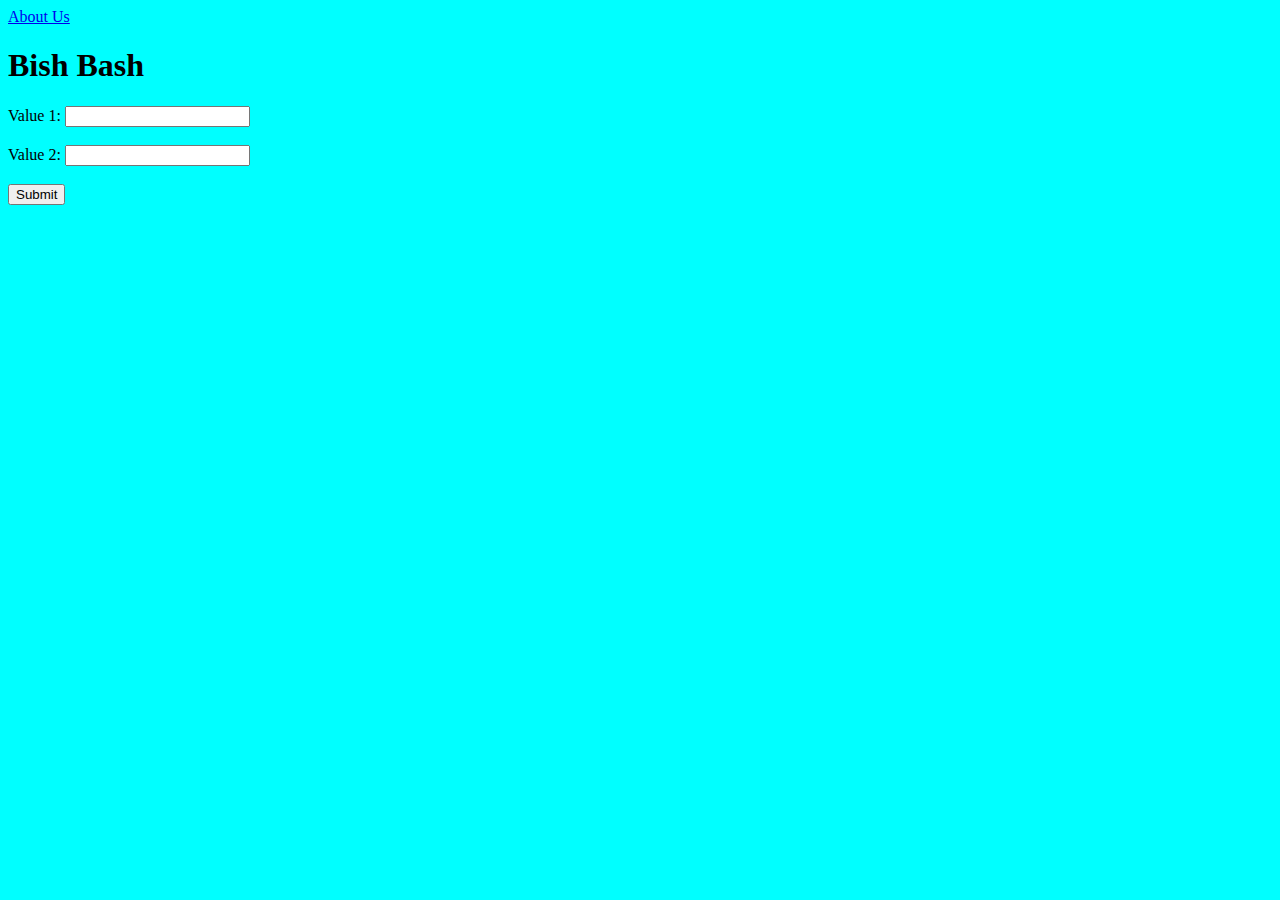
<file: Bish-Bosh/Index.html>
<!DOCTYPE html>
<html>
<head>
    <title>BishBash 2.0</title>
    
    <link rel="stylesheet" href="Style.css">
    <script type="text/javascript" src="Script.js"></script>
    <script type="text/javascript">
        function displayOutput() {
            const value1 = parseInt(document.getElementById("value1").value);
            const value2 = parseInt(document.getElementById("value2").value);

            const [bish, bash, bishbash] = bishbashdup(value1, value2);

            const outputDiv = document.getElementById("output");
            outputDiv.innerHTML = `<p>Bish: ${bish}</p><p>Bash: ${bash}</p><p>BishBash:${bishbash}</p>`;
        }
    </script>
</head>
<body>
    <a href="Index1.html" class="button">About Us</a>
    <h1>Bish Bash</h1>
    <label for="value1">Value 1:</label>
    <input type="number" id="value1" name="value1"><br><br>
    <label for="value2">Value 2:</label>
    <input type="number" id="value2" name="value2"><br><br>
    <button onclick="displayOutput()">Submit</button>

    <div id="output"></div>
</body>
</html>
</file>
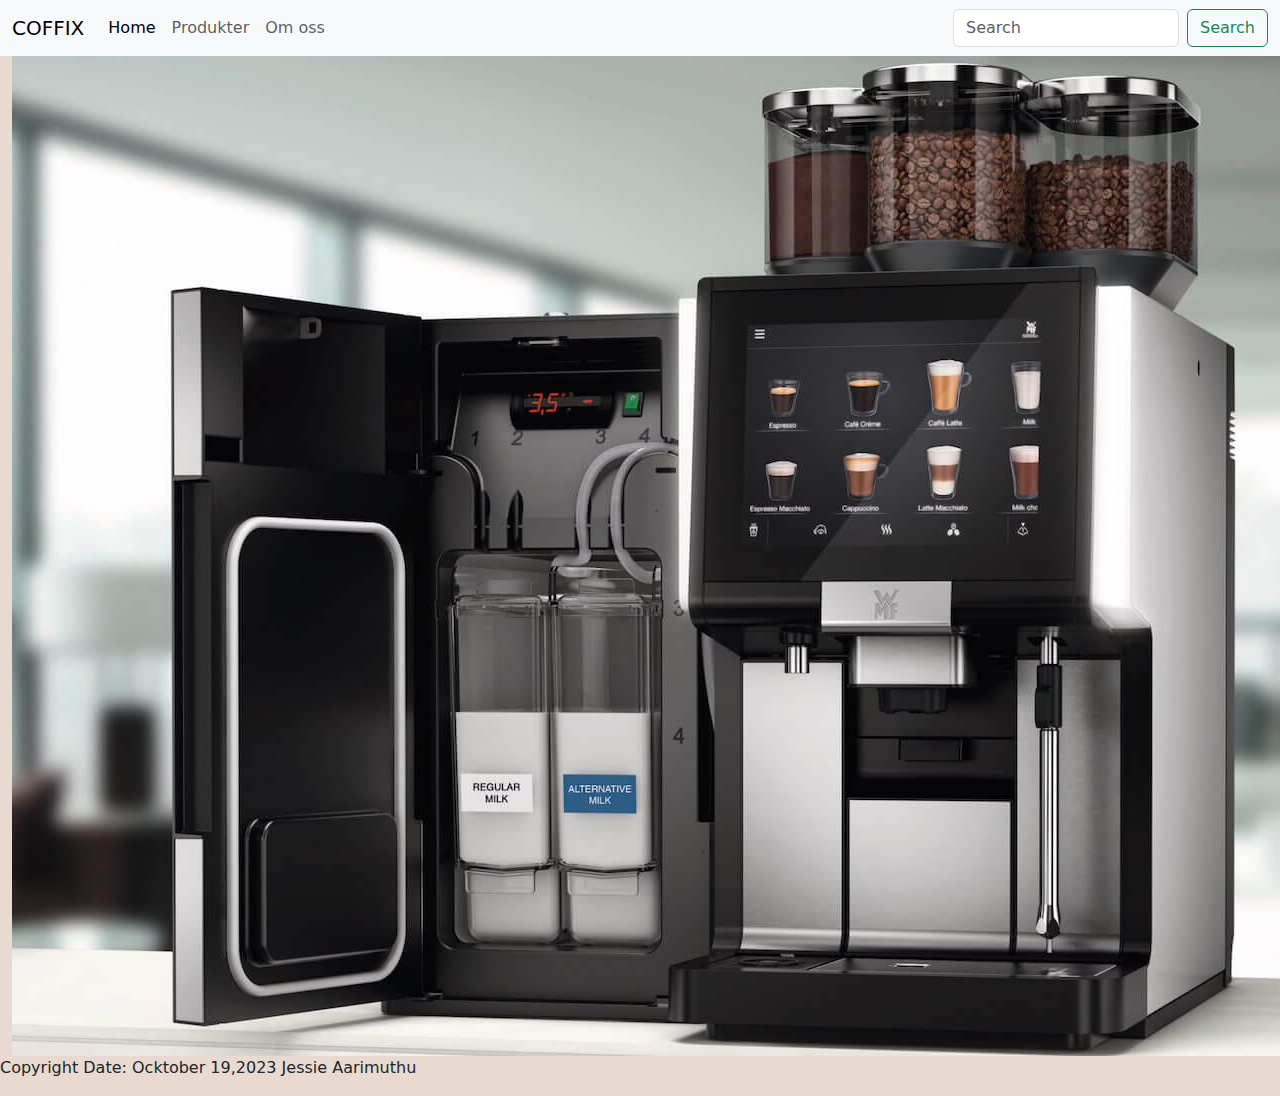
<file: Bootstrap/Index.html>
﻿<!DOCTYPE html>
<html>
<head>
    <meta charset="utf-8">
    <meta name="viewport" content="width=device-width, initial-scale=1">
    <link rel="stylesheet" href="https://cdn.jsdelivr.net/npm/bootstrap@5.1.3/dist/css/bootstrap.min.css">
    <title>Coffix</title>
    
    <style>
        body {
            background-color: #e8dad0;
        }
    </style>

</head>
<body>
    <nav class="navbar navbar-expand-lg navbar-light bg-light">
        <div class="container-fluid">
            <a class="navbar-brand" href="#">COFFIX</a>
            <button class="navbar-toggler" type="button" data-bs-toggle="collapse" data-bs-target="#navbarSupportedContent" aria-controls="navbarSupportedContent" aria-expanded="false" aria-label="Toggle navigation">
                <span class="navbar-toggler-icon"></span>
            </button>
            <div class="collapse navbar-collapse" id="navbarSupportedContent">
                <ul class="navbar-nav me-auto mb-2 mb-lg-0">
                    <li class="nav-item">
                        <a class="nav-link active" aria-current="page" href="Home.html">Home</a>
                    </li>
                    <li class="nav-item">
                        <a class="nav-link" href="Produkter.html">Produkter</a>
                    </li>

                    <li class="nav-item">
                        <a class="nav-link" href="Om oss.html">Om oss</a>
                    </li>
                </ul>
                <form class="d-flex">
                    <input class="form-control me-2" type="search" placeholder="Search" aria-label="Search">
                    <button class="btn btn-outline-success" type="submit">Search</button>
                </form>
            </div>

        </div>
        </nav>
        <div class="container-fluid">
            <img src="Images/Alternative Milk Coffee Machine.jpg" /></div>
   
    <footer>
        <p>Copyright Date: Ocktober 19,2023 Jessie Aarimuthu</p></footer>
</body>
</html>
</file>
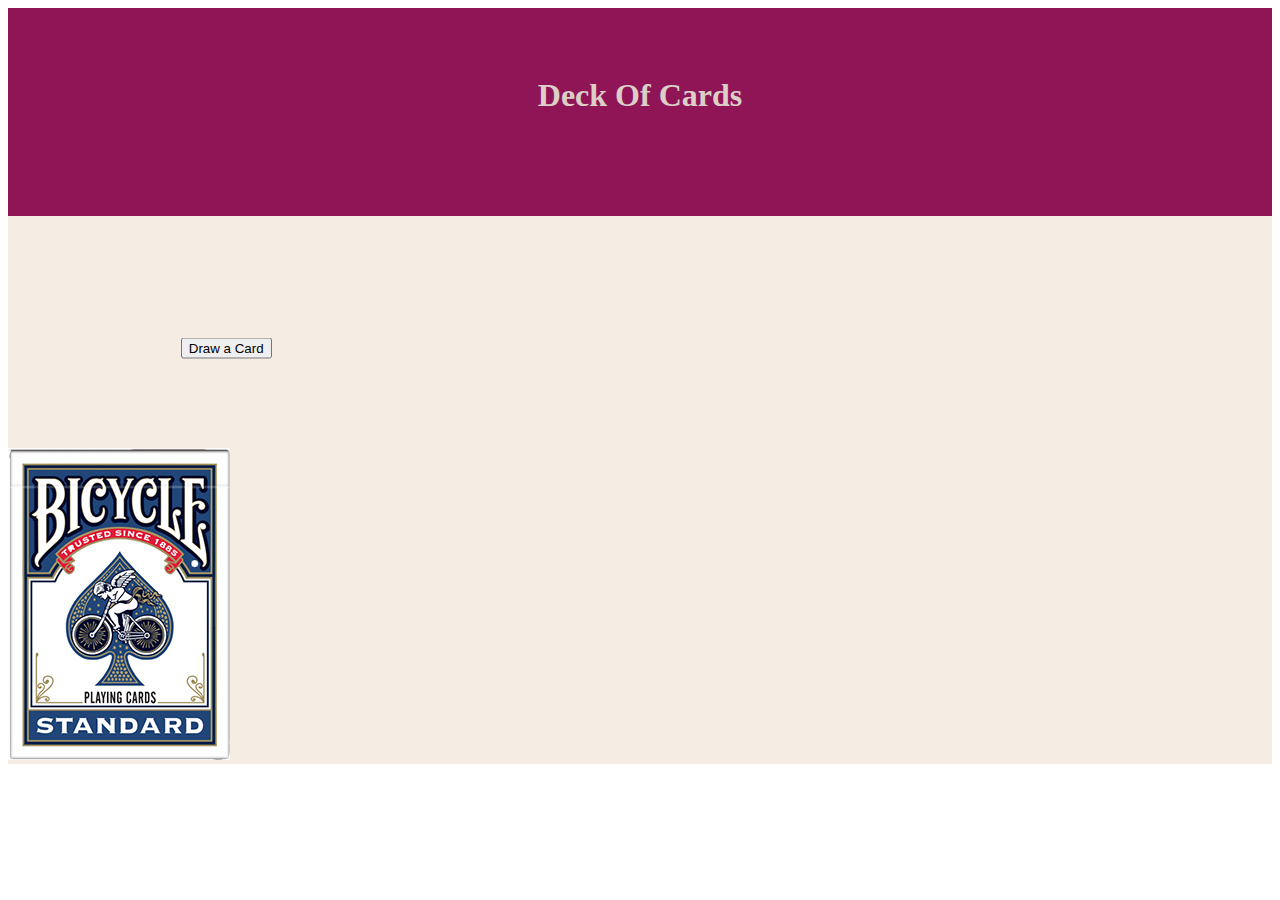
<file: Draw a card/index.html>
<!DOCTYPE html>
<html lang="en">
<head>

    <meta charset="utf-8">
    <meta name="viewport" content="width=device-width, initial-scale=1, shrink-to-fit=no">    
    <link rel="stylesheet" href="https://cdn.jsdelivr.net/npm/bootstrap@4.6.0/dist/css/bootstrap.min.css" 
    integrity="sha384-B0vP5xmATw1+K9KRQjQERJvTumQW0nPEzvF6L/Z6nronJ3oUOFUFpCjEUQouq2+l" crossorigin="anonymous">
    <meta http-equiv="X-UA-Compatible" content="IE=edge">
    <title>Deck of Cards</title>
    <link rel="stylesheet" href="style.css">
</head>
<body>
   
    <div class="container">
        <div class="mainCon">
            <div class="header">
                <h1>Deck Of Cards</h1>
            </div>
            <div class="inputDiv"></div>
                <div class="row">                
                    <div class="cont">                      
                            
                        <div class="vertical-center">
                            <button id="btnSwc" >Draw a Card</button>
                        </div>                            
                
                    </div>
                    <div class="separator"></div>
                    <div class="imgCont">                        
                        <div id="git-output" ><img src="cards.jpg" id="image"></div>
                    </div>
                </div>            
            </div>
        </div>
    </div>

    <script src="scripts.js"></script>
</body>
</html>
</file>
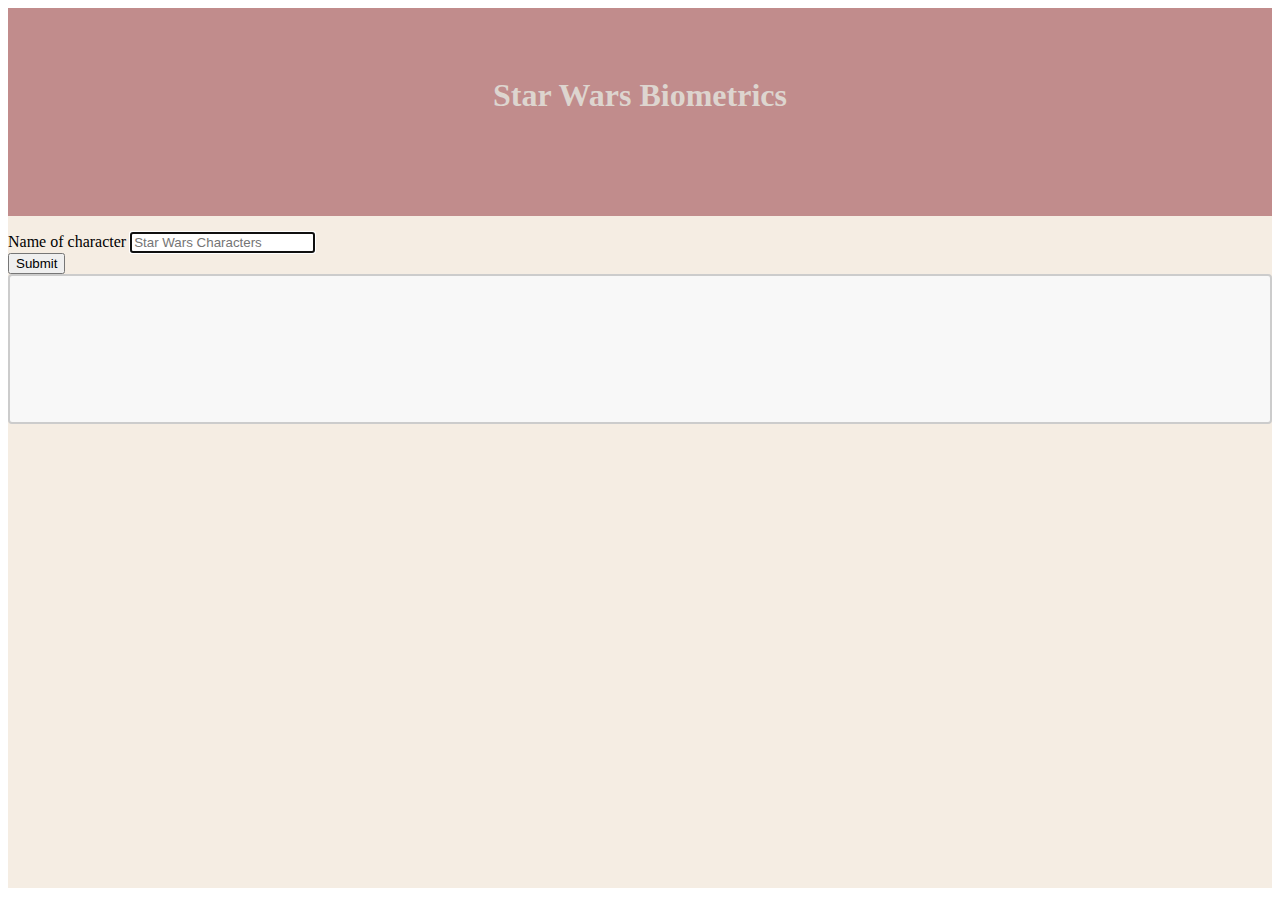
<file: Star Wars Biometrics/Index.html>
<!DOCTYPE html>
<html lang="en">
<head>

    <meta charset="utf-8">
    <meta name="viewport" content="width=device-width, initial-scale=1, shrink-to-fit=no">  
    <meta http-equiv="X-UA-Compatible" content="IE=edge"> 
    <title>Star Wars Biometrics</title>
    <link rel="stylesheet" href="Style.css">
</head>
<body>
   
    <div class="container">
        <div class="mainCon">
            <div class="header">
                <h1>Star Wars Biometrics</h1>
            </div>
            <div class="inputDiv"></div>
                <div class="row">                
                    <div class="col-md-5">
                            <div class="form-row align-items-center">
                              <div class="col-md m-4">
                                <label for="inlineFormInput">Name of character</label>
                                <input type="text" class="form-control mb-4" id="charaterName" placeholder="Star Wars Characters" autofocus>
                              </div>                      
                              <div class="col-auto">
                                <button type="submit" class="btn btn-primary mb-2" id="btnSwc">Submit</button>
                              
                              </div>
                            </div>
                </div>
                    <div class="col-md-7">
                        <textarea rows="5"  cols="80" id="swCharaters"></textarea>
                        </div>
                </div>            
            </div>
        </div>
    </div>

    <script src="Script.js"></script>  
    
</body>
</html>
</file>
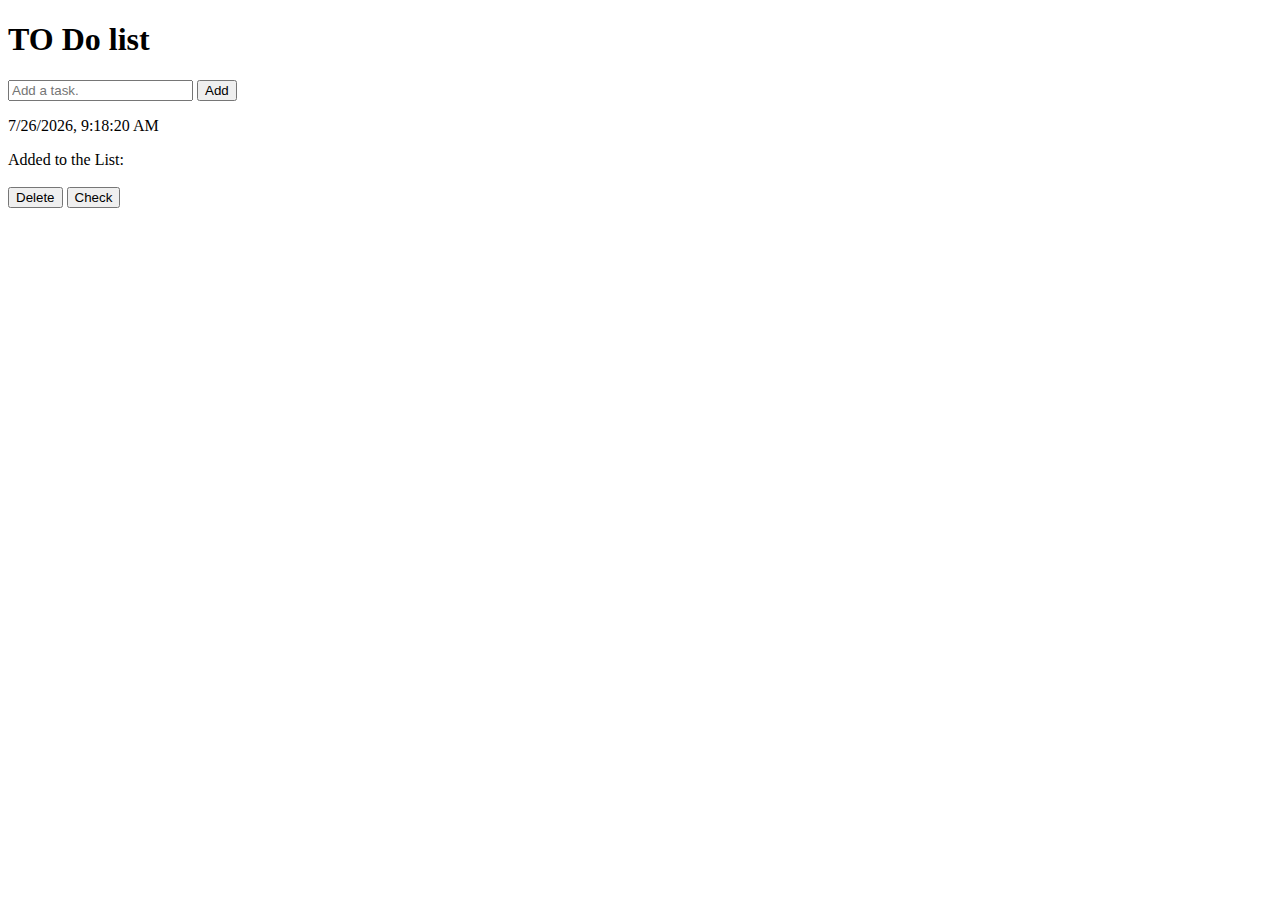
<file: To Do List/Index.html>
<!DOCTYPE html>
<html lang="en">
<head>
    <meta charset="UTF-8">
    <meta name="viewport" content="width=device-width, initial-scale=1.0">
    <meta name="theme-color" content="#062e3f">
    <link rel="stylesheet" href="Style.css">
    <title>TO DO LIST</title>

</head>

<body>
    <div id = "header">
        <div class="flexrow-container">
            <div class="standard-theme theme-selector"></div>
            <div class="light-theme theme-selector"></div>
            <div class="darker-theme theme-selector"></div>
        </div>
        <h1 id="title">TO Do list<div id="border"></div></h1>
    </div>

  <div id="form">
        <form>
            <input class="todo-input" type="text" placeholder="Add a task.">
            <button class="todo-btn" type="submit">Add</button>
        </form>
    </div>
    <div>
        <p><span id="datetime"></span></p>
        </div>

  <div id="myUnOrdList">
    <ul class="todo-list"></ul>
    <div class="todo">
        Added to the List:
    </div>
    </div>
    <li></li>
        <button>Delete</button>
        <button>Check</button>
    <script src="Script.js"></script>
</body>
</html>
</file>
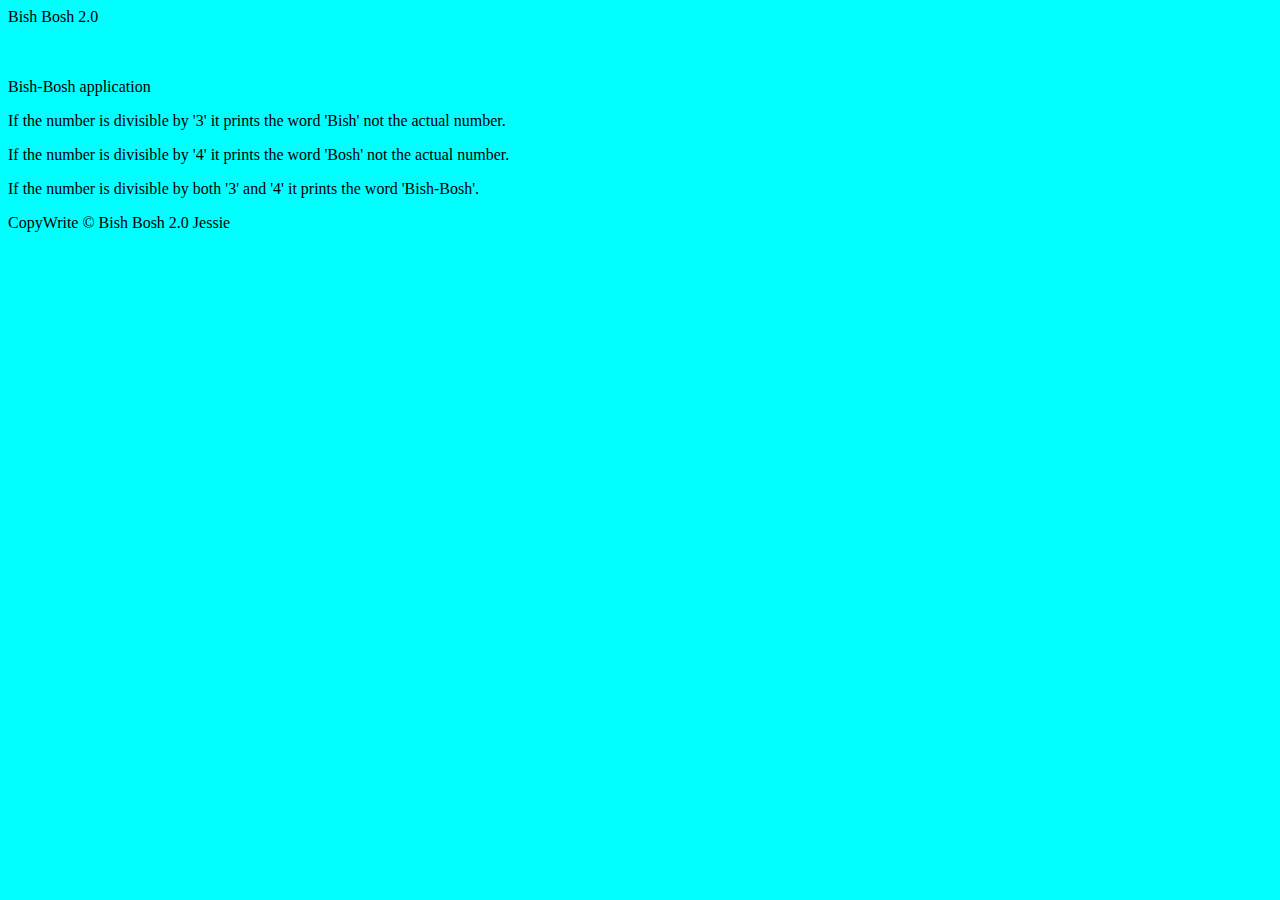
<file: Bish-Bosh/Index1.html>
<!DOCTYPE html>
<html>
<head>
	<meta charset="utf-8">
    
    <link rel="stylesheet" href="Style.css">
    
</head>
<body>

<header>Bish Bosh 2.0</header>
<br></br>
<div class="description">
<p> Bish-Bosh application </p>
<p> If the number is divisible by '3' it prints the word 'Bish' not the actual number. </p>
<p> If the number is divisible by '4' it prints the word 'Bosh' not the actual number. </p>
<P> If the number is divisible by both '3' and '4' it prints the word 'Bish-Bosh'. </p>
</div>


<footer>
	<p> CopyWrite © Bish Bosh 2.0 Jessie </p>

</footer>	
</body>
	
</html>
</file>
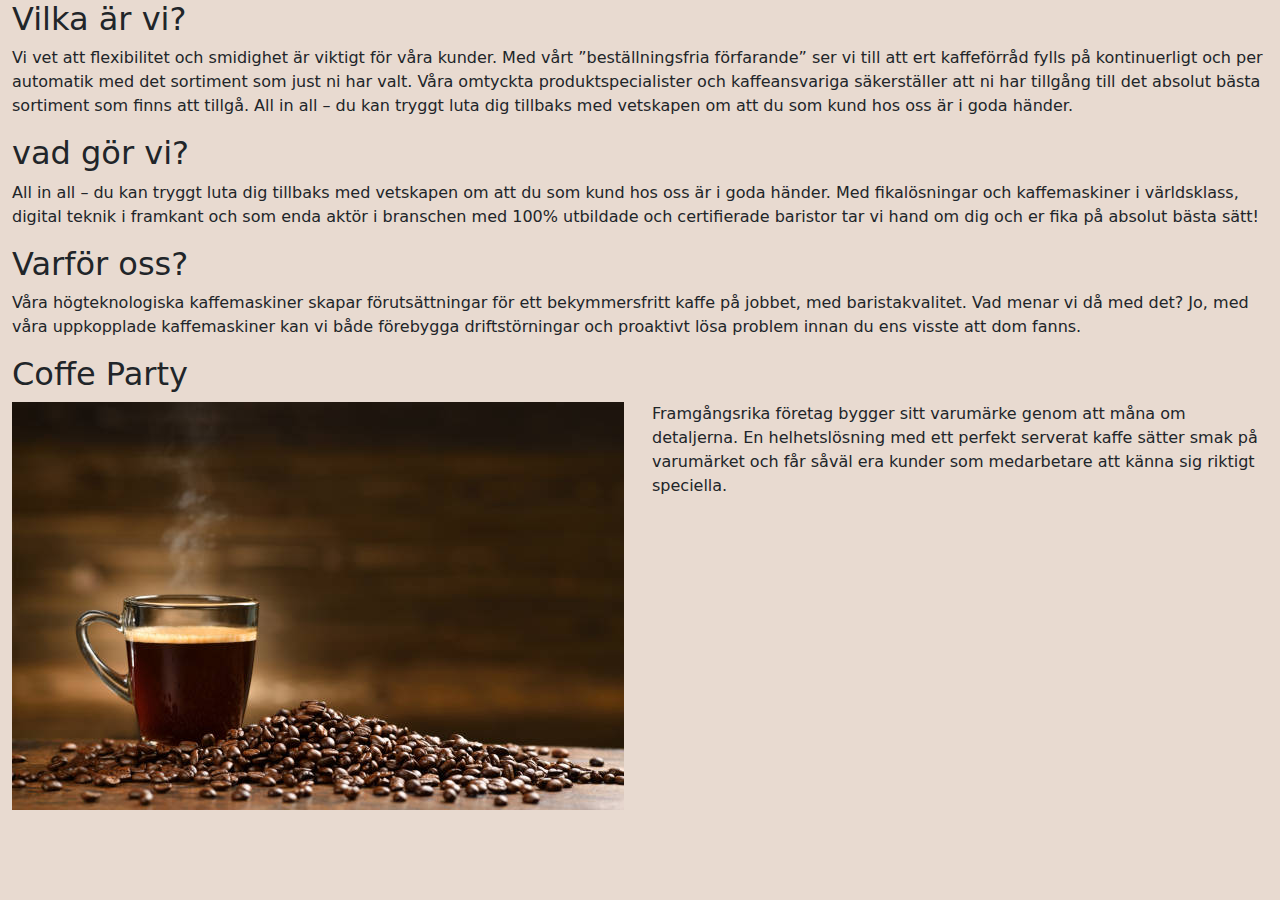
<file: Bootstrap/Home.html>
﻿<!DOCTYPE html>
<html>
<head>
    <meta charset="utf-8" />
    <meta name="viewport" content="width=device-width, initial-scale=1">
    <link rel="stylesheet" href="https://cdn.jsdelivr.net/npm/bootstrap@5.1.3/dist/css/bootstrap.min.css">
    <title></title>
    <style>
        body {
            background-color: #e8dad0;
        }
    </style>
</head>
<body>
    <div class="container-fluid">
        <h2>Vilka är vi?</h2>
        <p>Vi vet att flexibilitet och smidighet är viktigt för våra kunder. Med vårt ”beställningsfria förfarande” ser vi  till att ert kaffeförråd fylls på kontinuerligt och per automatik med det sortiment som just ni har valt. Våra omtyckta produktspecialister och kaffeansvariga säkerställer att ni har tillgång till det absolut bästa sortiment som finns att tillgå. All in all – du kan tryggt luta dig tillbaks med vetskapen om att du som kund hos oss är i goda händer.</p>
        <h2>vad gör vi?</h2>
        <p>All in all – du kan tryggt luta dig tillbaks med vetskapen om att du som kund hos oss är i goda händer. Med fikalösningar och kaffemaskiner i världsklass, digital teknik i framkant och som enda aktör i branschen med 100% utbildade och certifierade baristor tar vi hand om dig och er fika på absolut bästa sätt! </p>
        <h2>Varför oss?</h2>
        <p>Våra högteknologiska kaffemaskiner skapar förutsättningar för ett bekymmersfritt kaffe på jobbet, med baristakvalitet. Vad menar vi då med det? Jo, med våra uppkopplade kaffemaskiner kan vi både förebygga driftstörningar och proaktivt lösa problem innan du ens visste att dom fanns.</p>
        <h2>Coffe Party</h2>
        <div class="row">
        <div class="col-sm-6"><img src="Images/coffee.jpg" ></div>
        <div class="col-sm-6">Framgångsrika företag bygger sitt varumärke genom att måna om detaljerna. En helhetslösning med ett perfekt serverat kaffe sätter smak på varumärket och får såväl era kunder som medarbetare att känna sig riktigt speciella.</div>
       </div></div>

</body>
</html>
</file>
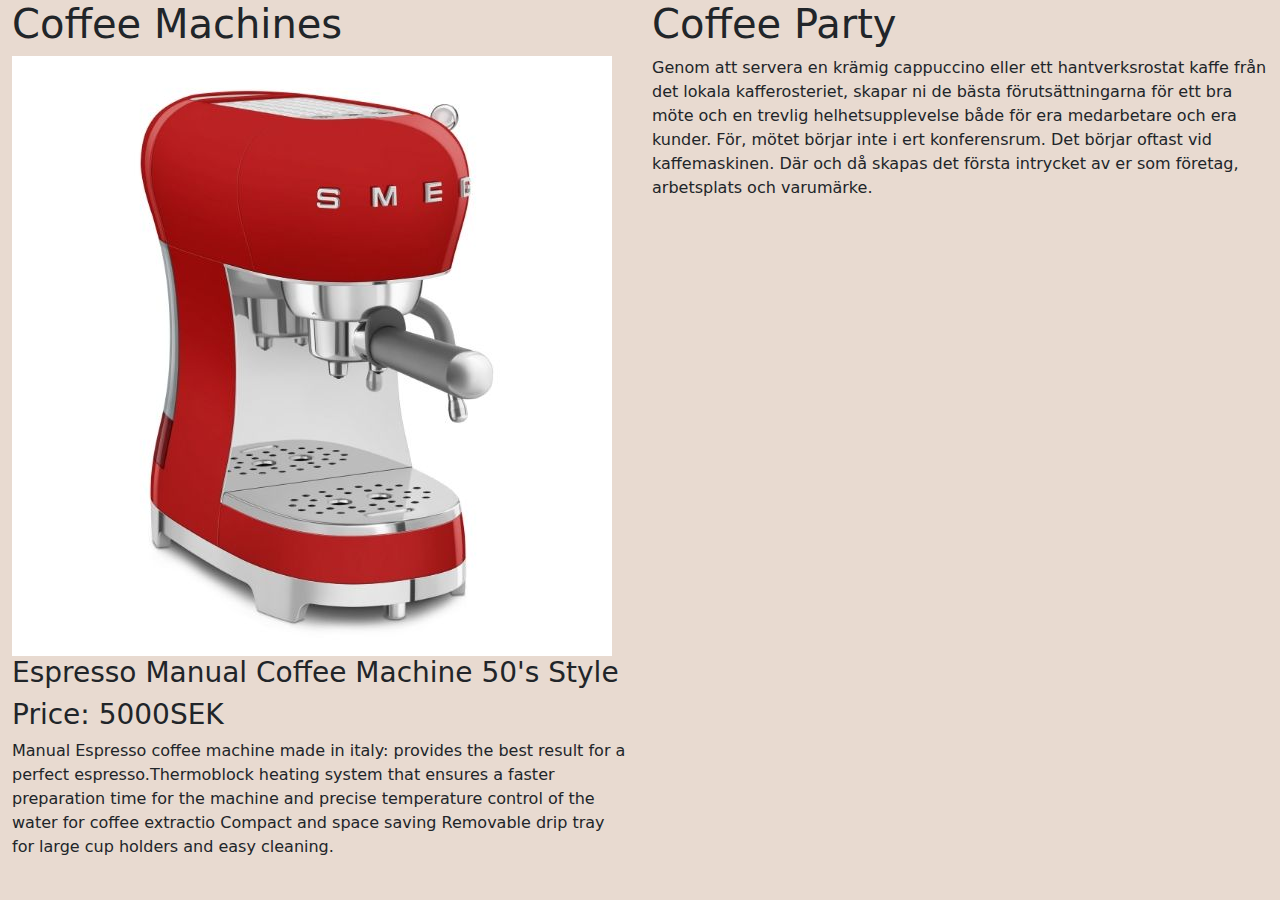
<file: Bootstrap/Produkter.html>
﻿<!DOCTYPE html>
<html>
<head>
    <meta charset="utf-8" />
    <meta name="viewport" content="width=device-width, initial-scale=1">
    <link rel="stylesheet" href="https://cdn.jsdelivr.net/npm/bootstrap@5.1.3/dist/css/bootstrap.min.css">
    <title></title>
    <style>
       
        body {
            background-color: #e8dad0;
        }
    </style>
</head>
<body>
    <div class="container-fluid">
        <div class="row">
            <div class="col-sm-6">
                <h1>Coffee Machines</h1><img src="Images/Expresso Coffee Machine.jpeg" /><h3>Espresso Manual Coffee Machine 50's Style</h3><h3>Price: 5000SEK</h3>
                <p>
                    Manual Espresso coffee machine made in italy: provides the best result for a perfect espresso.Thermoblock heating system that ensures a faster preparation time for the machine and precise temperature control of the water for coffee extractio Compact and space saving Removable drip tray for large cup holders and easy cleaning.
                </p>
                
            </div>
            <div class="col-sm-6"><h1>Coffee Party</h1><p>Genom att servera en krämig cappuccino eller ett hantverksrostat kaffe från det lokala kafferosteriet, skapar ni de bästa förutsättningarna för ett bra möte och en trevlig helhetsupplevelse både för era medarbetare och era kunder. För, mötet börjar inte i ert konferensrum. Det börjar oftast vid kaffemaskinen. Där och då skapas det första intrycket av er som företag, arbetsplats och varumärke.</p></div>
        </div></div>
</body>
</html>
</file>
<file: Bish-Bosh/Style.css>
body{background-color: aqua;}
</file>
<file: Draw a card/style.css>
.header{
height: 10rem;
background-color: #901557;
color: #dbcfc8;
text-align: center;
padding-top: 3rem;
}
body{
  background-color: #ffffff;
}
.mainCon{
  background-color: #F5EDE3;
  min-height: 40rem;  
}
.footer{
  background-color: #E1D4C0;
  min-height: 2rem;
  text-align: center;
  color:#154890;
}
.inputDiv{
  margin-top: 2rem;  
}
#git-output{
  height: 316px;
  width: 228px;
  
}
.draKort{
  align-items: center;
  border: #ffffff;
  height: 20rem;
  width: 20rem; 
}
.center {
  padding: 50px 0;
  border: 3px solid green;
  width: 24rem;
  margin-left: 2rem;
}
.vertical-center {
  margin: 20;
  position: absolute;
  top: 50%;
  left: 45%;  
  -ms-transform: translateY(-50%);
  transform: translateY(-50%);
}
.cont {
  height: 200px;
  width: 24rem;
  position: relative;  
}
.separator{
  width: 12rem;
}
</file>
<file: Star Wars Biometrics/Style.css>
.header{
    height: 10rem;
    background-color: #c18c8c;
    color: #ddd5cf;
    text-align: center;
    padding-top: 3rem;
    }
    body{
      background-color: #ffffff;
    }
    .mainCon{
      background-color: #F5EDE3;
      min-height: 55rem;  
    }
    .footer{
      background-color: #E1D4C0;
      min-height: 2rem;
      text-align: center;
      color:#154890;
    }
    .inputDiv{
      margin-top: 1rem;
      padding-left: 2rem;
    }
    textarea {
        width: 100%;
        height: 150px;
        padding: 12px 20px;
        box-sizing: border-box;
        border: 2px solid #ccc;
        border-radius: 4px;
        background-color: #f8f8f8;
        font-size: 16px;
        resize: none;
      }
</file>
<file: To Do List/Style.css>
#task-list {
    list-style: none;
    padding: 0;
  }

  .task {
    display: flex;
    align-items: center;
    margin-bottom: 10px;
  }

  .task input[type="checkbox"] {
    margin-right: 10px;
  }

  .task input[type="text"] {
    flex-grow: 1;
    margin-right: 10px;
  }

  .task button {
    background-color: #f44336;
    color: white;
    border: none;
    padding: 5px 10px;
    border-radius: 5px;
    cursor: pointer;
  }
</file>
